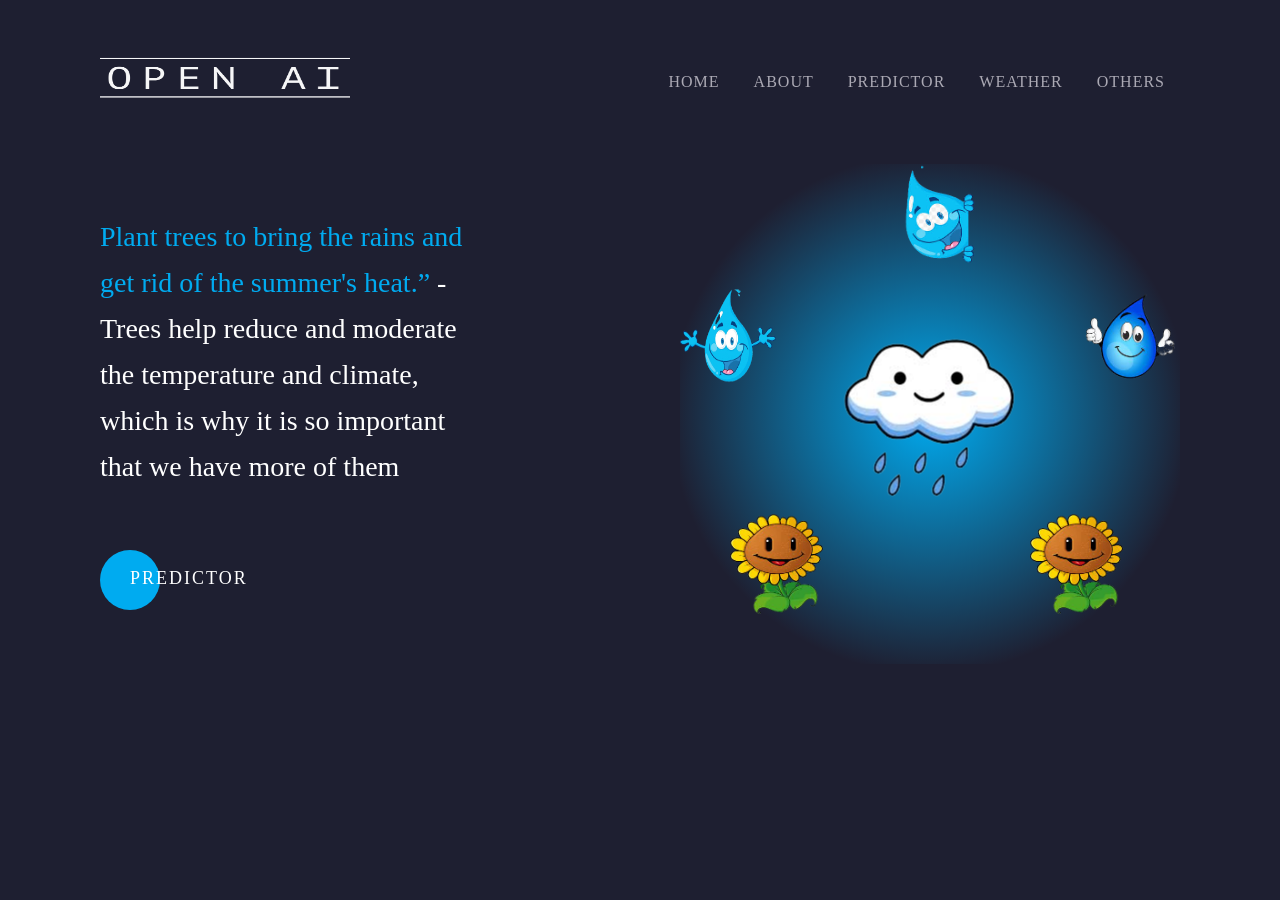
<file: template/index.html>
<!DOCTYPE html>
<html lang="en">
<head>
    <meta charset="UTF-8">
    <meta name="viewport" content="width=device-width, initial-scale=1.0">
    <title>Open AI Team</title>
    <style>
        *{
            margin: 0;
            outline: none;
            box-sizing: border-box;
        }        
        body{
            font-family: Space Grotesk;
            background-color: #1E1F31;
            overflow-x: hidden;
        }
       
        .wrapper{
            position: relative;
            height: 100vh;
            overflow: hidden;
        }
        header{
            padding: 50px 100px;
            display: flex;
            align-items: center;
            justify-content: space-between;
        }
        header ul li{
            list-style: none;
            display: inline-block;
            margin: 0 15px;
        }
        header ul li a{
            color: #aba9b4;
            text-transform: uppercase;
            text-decoration: none;
            letter-spacing: 1px;
            transition: all ease 0.5s;
        }
        header ul li a:hover{
            color: #00ABF0;
        }
        header ul li a.btn{
            display: inline-block;
            width: 180px;
            height: 60px;
            line-height: 60px;
            background-color: #00ABF0;
            color: #fff;
            text-align: center;
            font-size: 18px;
            border-radius: 50px;
            transition: all ease 0.5s;
        }
        header ul li a.btn:hover{
            background-color: #615c59;
        }

        .content{
            display: flex;
            flex-wrap: wrap;
            justify-content: space-between;
            padding: 50px 100px 0;
        }
        .text{
            width: 50%;
            padding-right: 150px;
        }
        .text p{
            font-size: 28px;
            line-height: 46px;
            color: #fff;
        }
        .text p span{
            color: #00ABF0;
        }
        .text a{
            position: relative;
            display: inline-block;
            font-size: 18px;
            text-transform: uppercase;
            color: #fff;
            text-decoration: none;
            padding: 18px 30px;
            letter-spacing: 2px;
            font-weight: 500;
            margin-top: 60px;
        }
        .text a:before{
            content: '';
            position: absolute;
            top: 0;
            left: 0;
            width: 60px;
            height: 60px;
            border-radius: 50px;
            background-color: #00ABF0;
            z-index: -1;
            transition: all ease 0.5s;
        }
        .text a:hover:before{
            width: 100%;
        }

        .img{
            position: relative;
            width: 500px;
            height: 500px;
            background: radial-gradient(520px, #00ABF0, transparent 50%);
            margin-top: -50px;
        }
        .email-icon{
            position: absolute;
            top: 50%;
            left: 50%;
            transform: translate(-50%, -50%);
        }
        .social-icons{
            height: 100%;
            animation: rotation 60s linear infinite;
        }
        @keyframes rotation {
            100%{
                transform: rotate(360deg);
            }
        }
        .social-icons img{
            position: absolute;
        }
        .social-icons img:nth-child(1){
            top: 0;
            left: 42%;
        }
        .social-icons img:nth-child(2){
            top: 25%;
            right: 0;
        }
        .social-icons img:nth-child(3){
            top: 70%;
            left: 70%;
        }
        .social-icons img:nth-child(4){
            top: 25%;
            left: 0;
        }
        .social-icons img:nth-child(5){
            top: 70%;
            left: 10%;
        }


        .wave{
            position: absolute;
            bottom: 0;
            left: 0;
            width: 100%;
            line-height: 0;
        }
        .wave:before{
            content: '';
            position: absolute;
            bottom: 0;
            left: 0;
            width: 100%;
            height: 100%;
            background: url(images/wave.svg) repeat-x;
            background-size: cover;
            background-position: -1000px 0;
            opacity: .2;
            animation: waveOne 60s linear infinite; 
        }
        @keyframes waveOne {
            50%{
                background-position: 0 0;
            }
        }
        .wave:after{
            content: '';
            position: absolute;
            bottom: 0;
            left: 0;
            width: 100%;
            height: 100%;
            background: url(images/wave.svg) repeat-x;
            background-size: cover;
            background-position: 2732px 0;
            opacity: .3;
            animation: waveOne 120s linear infinite; 
        }


        /*SUBMENU*/
        ul ul{
            max-width: 250px;
            position: absolute;
            padding: 10px 0;
            opacity: 0;
            z-index: -9999;
            transition: all ease 0.5s;
        }
        ul li:hover ul{
            opacity: 1;
            z-index: 9;
            padding: 30px 0;
        }
        ul ul li{
            margin: 0;
            width: 100%;
        }
        ul ul li a{
            width: 100%;
            display: inline-block;
            padding: 20px;
            background-color: #383a58;
            color: #fff;
        }
        ul ul li:first-child a{
            border-top-left-radius: 10px;
            border-top-right-radius: 10px;
        }
        ul ul li:last-child a{
            border-bottom-left-radius: 10px;
            border-bottom-right-radius: 10px;
        }
        ul ul li a:hover{
            background-color: #f09053;
            color: #fff;
        }
    </style>
</head>
<body>


<div class="wrapper">
    <header>
        <div class="logo">
            <img src="../static/images/logos.png" height="60px" width="250px" alt="">
        </div>
        <nav>
            <ul>
                <li><a href="#">Home</a></li>
                <li><a href="#">About</a></li>
                <li><a href="/predict">Predictor</a></li>
                <li><a href="#">Weather</a></li>
                <li><a href="#">Others</a></li>
            </ul>
        </nav>
    </header>

    <div class="content">
        <div class="text">
            <p><span>Plant trees to bring the rains and get rid of the summer's heat.” </span>- Trees help reduce and moderate the temperature and climate, which is why it is so important that we have more of them</p>
            <a href="/predict" class="btn">Predictor</a>
        </div>
        <div class="img">
            <div class="social-icons">
                <img src="../static/images/drops.png" height="100px" width="100px" alt="">
                <img src="../static/images/drops2.png" height="100px" width="100px" alt="">
                <img src="../static/images/flow.png" height="100px" width="100px" alt="">
                <img src="../static/images/drops3.png" height="100px" width="100px" alt="">
                <img src="../static/images/flow.png" height="100px" width="100px" alt="">
            </div>
            <img class="email-icon" src="../static/images/image.png" alt="">
        </div>
    </div>



</div>


</body>
</html>
</file>
